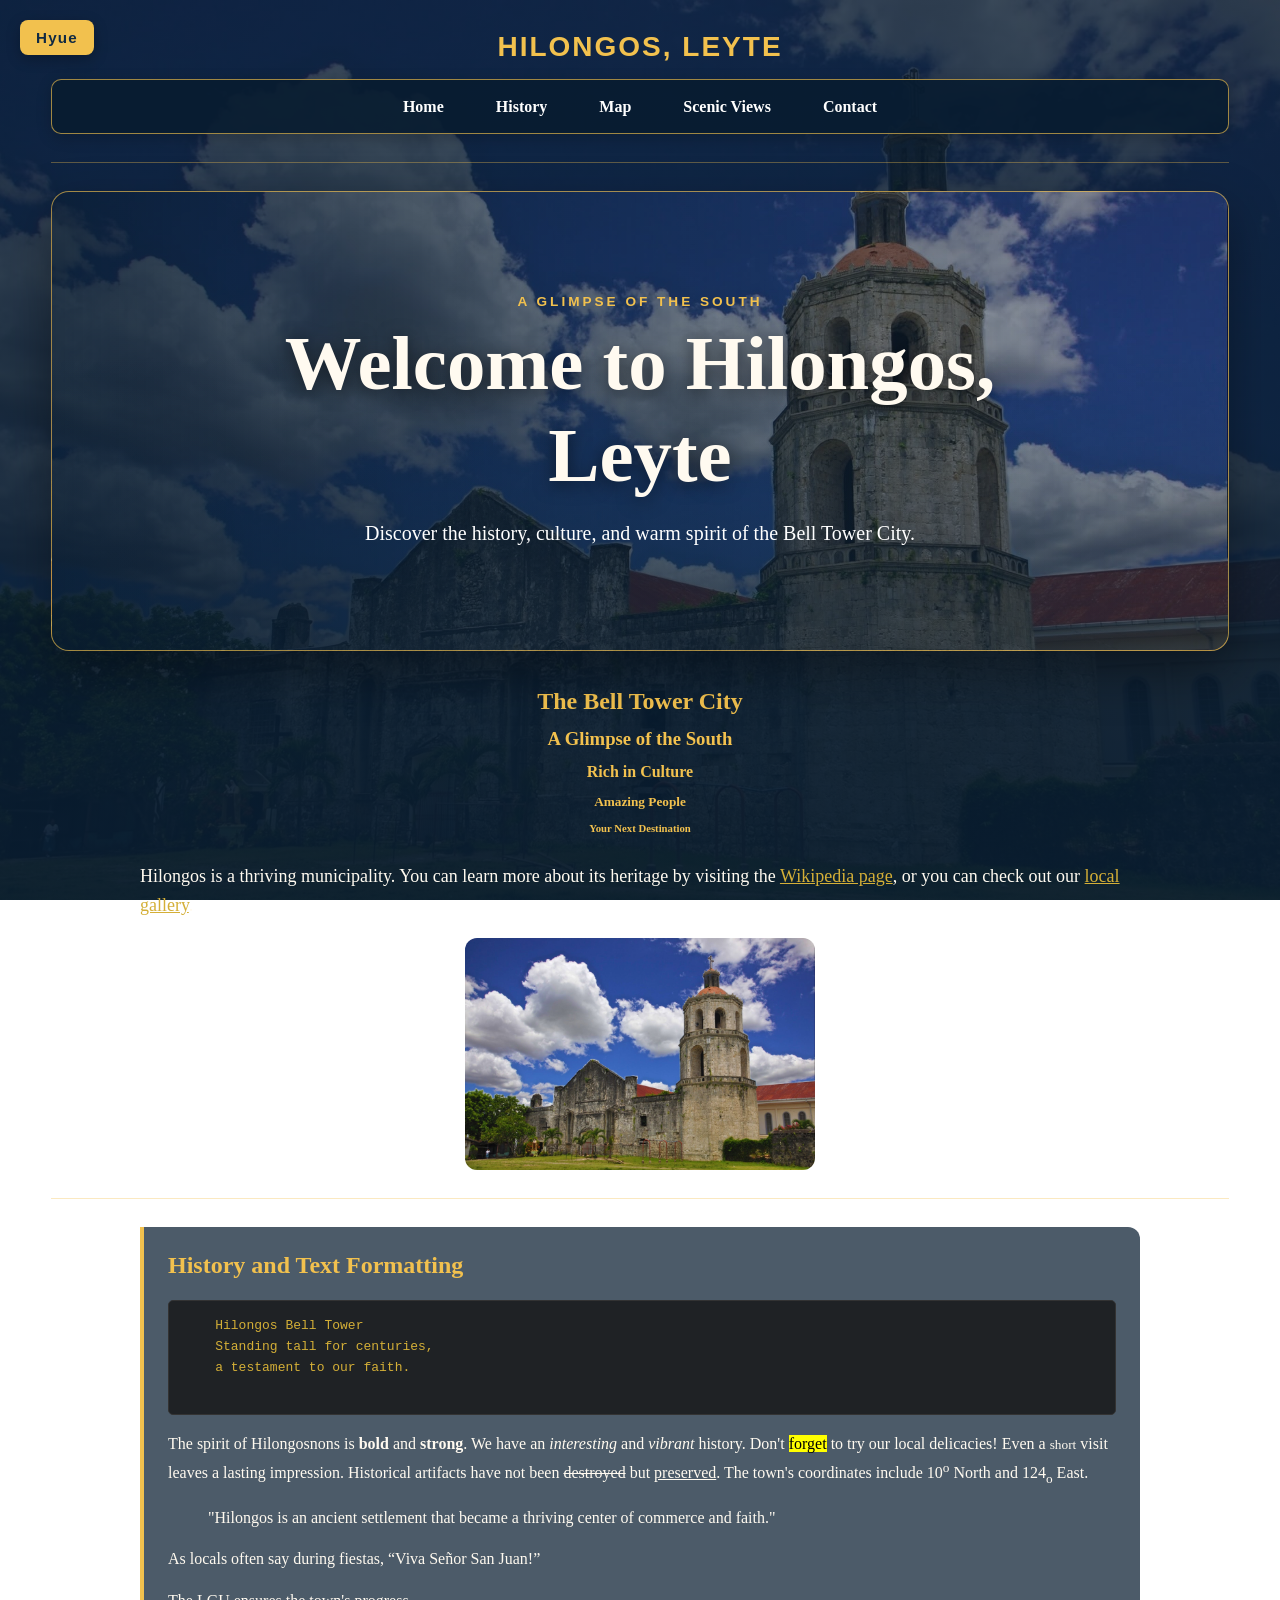
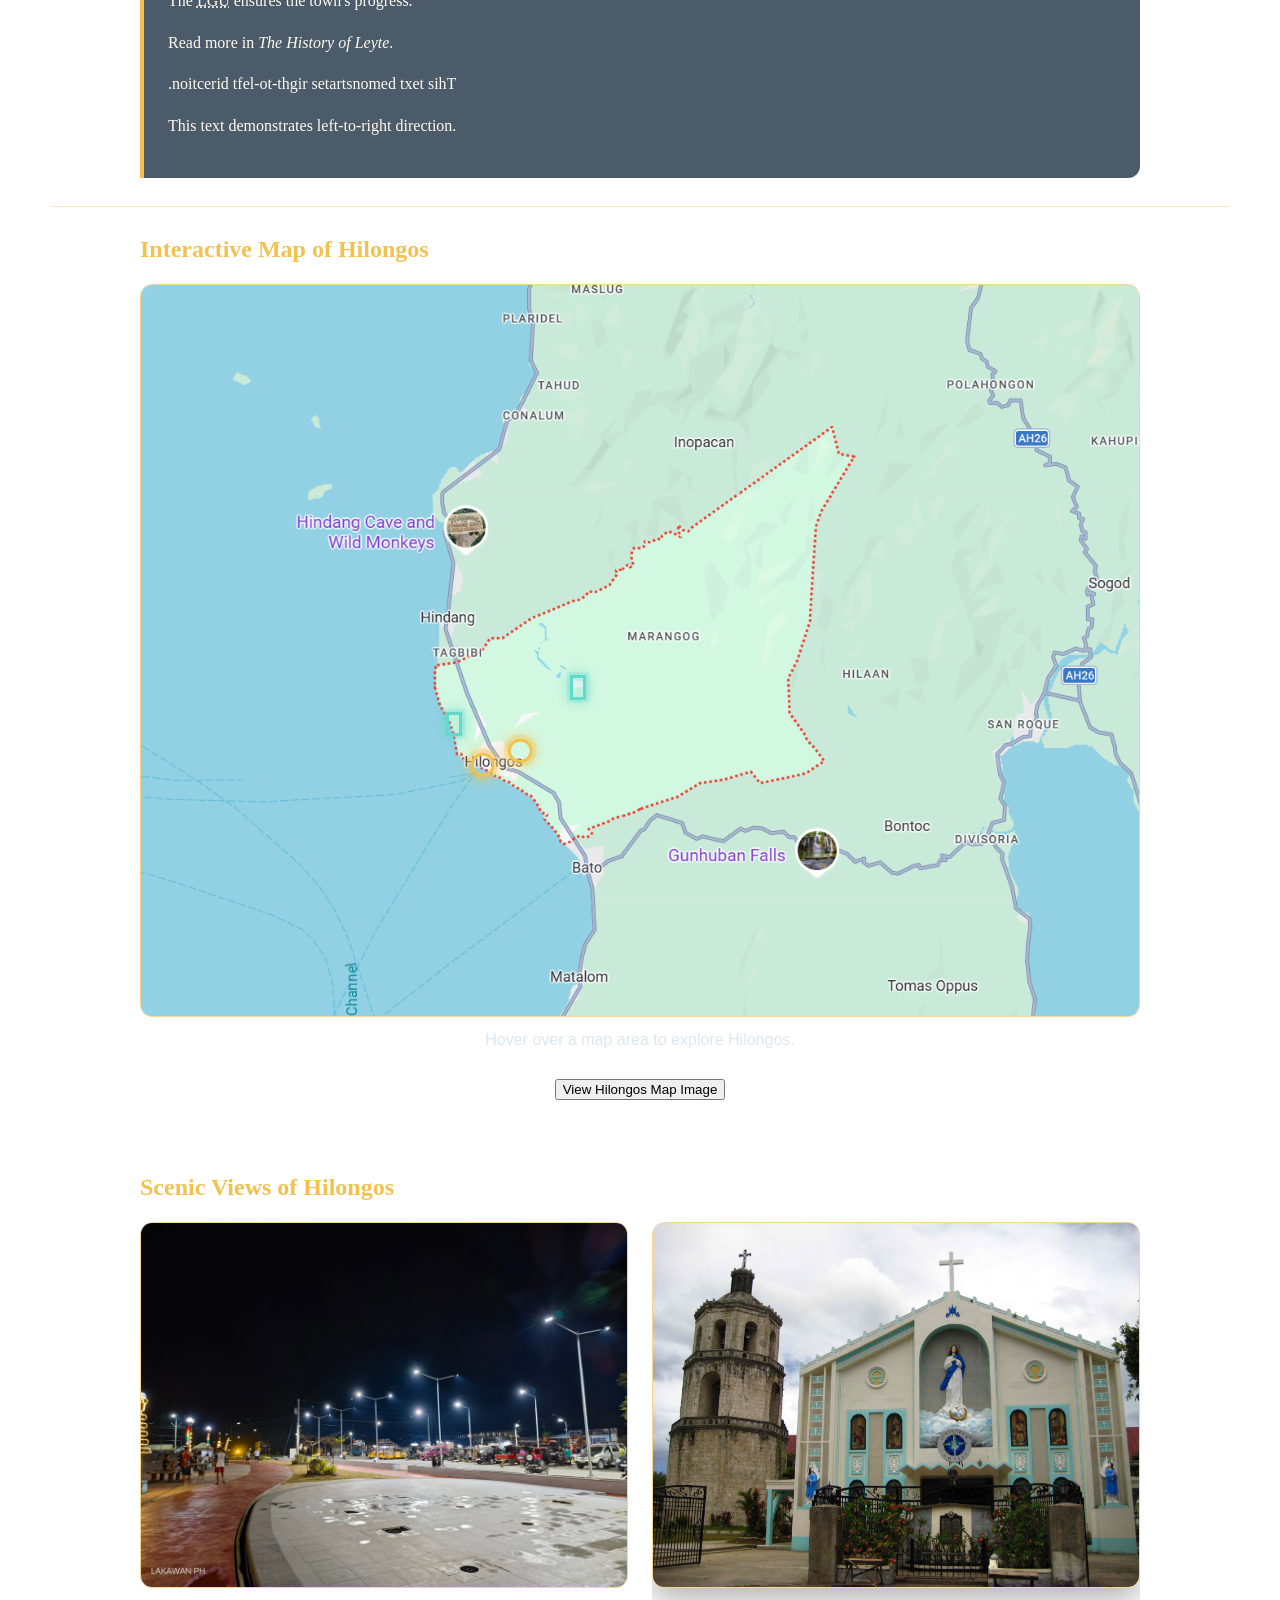
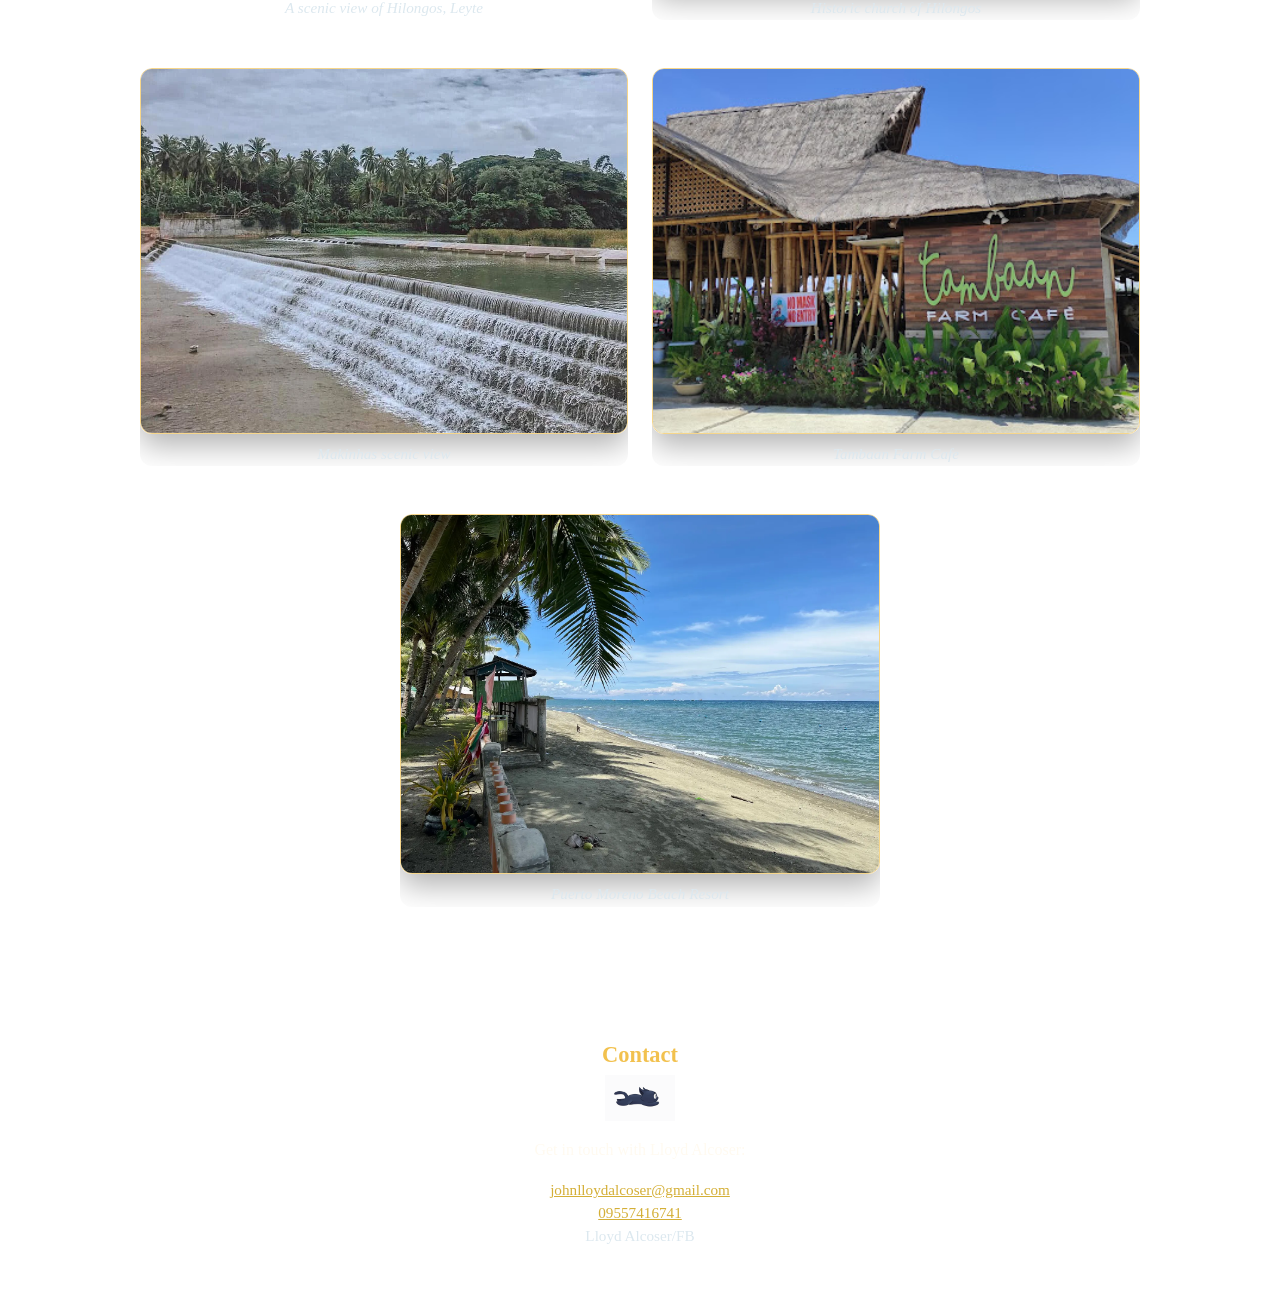
<file: index.html>
<!DOCTYPE html>
<html lang="en">
<head>
    <meta charset="UTF-8">
    <meta name="viewport" content="width=device-width, initial-scale=1.0">
    
    <!-- Requirement: <title> element -->
    <title>Hyuelongos</title>
    
    <!-- Requirement: favicon -->
    <link rel="icon" type="image/svg+xml" href="favicon.svg">
    <link rel="stylesheet" href="style.css">
</head>
<body>

    <!-- Site brand and primary navigation -->
    <a class="site-brand" href="index.html#home" aria-label="Hyue home">Hyue</a>

    <!-- Requirement: <h1> to <h6> elements -->
    <div class="logo">Hilongos, Leyte</div>
    <nav>
        <ul>
            <li><a href="#home">Home</a></li>
            <li><a href="#history">History</a></li>
            <li><a href="#map-section">Map</a></li>
            <li><a href="#scenic-views">Scenic Views</a></li>
            <li><a href="#contact">Contact</a></li>
        </ul>
    </nav>
    <hr>

    <!-- Homepage hero introduction -->
    <header class="hero" id="home">
        <p class="hero-kicker">A glimpse of the south</p>
        <h1>Welcome to Hilongos, Leyte</h1>
        <p class="hero-subtitle">Discover the history, culture, and warm spirit of the Bell Tower City.</p>
    </header>
    <!-- Short hometown highlights -->
    <div class="intro-headings">
        <h2>The Bell Tower City</h2>
        <h3>A Glimpse of the South</h3>
        <h4>Rich in Culture</h4>
        <h5>Amazing People</h5>
        <h6>Your Next Destination</h6>
    </div>

    <!-- Requirement: <p> element, inline style, title attribute, and embedded <a> elements -->
    <p style="font-size: 18px; line-height: 1.6;" title="Introduction to our beautiful hometown">
        Hilongos is a thriving municipality. You can learn more about its heritage by visiting the 
        <!-- Requirement: absolute URL and target="_blank" -->
        <a href="https://en.wikipedia.org/wiki/Hilongos" target="_blank" title="Read more on Wikipedia">Wikipedia page</a>, 
        or you can check out our 
        <!-- Requirement: relative URL and title attribute -->
        <a href="#scenic-views" title="Local Gallery">local gallery</a>.
    </p>

    <!-- Requirement: image link, relative src, width, height, and alt attributes -->
    <a href="https://www.philatlas.com/visayas/r08/leyte/hilongos.html" target="_blank" rel="noopener noreferrer" aria-label="Learn more about Hilongos on PhilAtlas" style="display: block; width: fit-content; margin: 0 auto;">
        <img class="feature-image zoom-image" src="background.jpg" alt="Hilongos Bell Tower and church" width="350" height="200">
    </a>

    <hr>

    <!-- Requirement: <hr>, <pre>, and text-formatting elements -->
    <section id="history" class="history-section">
        <h2>History and Text Formatting</h2>

    <!-- Requirement: <pre> element -->
    <pre>
    Hilongos Bell Tower
    Standing tall for centuries,
    a testament to our faith.
    </pre>

    <!-- Requirement: <b>, <strong>, <i>, <em>, <mark>, <small>, <del>, <ins>, <sup>, and <sub> -->
    <p>
        The spirit of Hilongosnons is <b>bold</b> and <strong>strong</strong>. 
        We have an <i>interesting</i> and <em>vibrant</em> history. 
        Don't <mark>forget</mark> to try our local delicacies! 
        Even a <small>short</small> visit leaves a lasting impression. 
        Historical artifacts have not been <del>destroyed</del> but <ins>preserved</ins>. 
        The town's coordinates include 10<sup>o</sup> North and 124<sub>o</sub> East.
    </p>

    <!-- Requirement: <blockquote> and <q> elements -->
    <blockquote>
        "Hilongos is an ancient settlement that became a thriving center of commerce and faith."
    </blockquote>
    
    <p>As locals often say during fiestas, <q>Viva Señor San Juan!</q></p>

    <!-- Requirement: <abbr> with title attribute -->
    <p>
        The <abbr title="Local Government Unit">LGU</abbr> ensures the town's progress.
    </p>

    <!-- Requirement: <cite> element -->
    <p>Read more in <cite>The History of Leyte</cite>.</p>

    <!-- Requirement: <bdo> with dir="rtl" and dir="ltr" -->
    <p><bdo dir="rtl">This text demonstrates right-to-left direction.</bdo></p>
        <p><bdo dir="ltr">This text demonstrates left-to-right direction.</bdo></p>
    </section>

    <hr>

    <!-- Requirement: image map with rect, circle, and poly areas -->
    <h2 id="map-section">Interactive Map of Hilongos</h2>

    <div class="map-container">
            <img id="responsive-map-img" class="feature-image map-image" src="hilongos.png" alt="Hilongos Map" usemap="#image-map" style="width: 100%; max-width: 1000px;">
            <a id="baywalk-highlight" class="map-circle-highlight" href="baywalk.html" aria-label="Open Baywalk information"></a>
            <a id="makinhas-highlight" class="map-rect-highlight" href="makinhas-dam.html" aria-label="Open Makinhas Dam information"></a>
            <a id="tambaan-highlight" class="map-circle-highlight" href="tambaan.html" aria-label="Open Tambaan Farm Cafe information"></a>
            <a id="puerto-moreno-highlight" class="map-rect-highlight" href="puerto-moreno.html" aria-label="Open Puerto Moreno Beach Resort information"></a>
            <span id="map-tooltip" class="map-tooltip" role="status"></span>
    </div>

    <map name="image-map">
        <area target="_self" alt="Hilongos" title="Hilongos" href="index2.html" coords="519,683,534,677,545,677,552,675,548,667,658,629,682,608,747,599,759,608,833,580,796,522,791,485,820,413,826,302,873,210,857,206,845,172,671,301,662,298,663,310,648,302,621,315,603,323,600,343,580,351,552,377,474,406,447,432,428,434,404,457,364,467,363,505,378,540,388,576,441,606,473,624,496,650" shape="poly">
        
        <area shape="rect" coords="32,20,150,100" href="#scenic-views" alt="Municipal Plaza" title="Municipal Plaza">
        <area shape="circle" coords="200,200,40" href="#history" alt="Hilongos Bell Tower" title="Hilongos Bell Tower">
        <!-- Requirement: target="_self" map link -->
        <area id="baywalk-area" target="_self" alt="Baywalk" title="Baywalk" href="baywalk.html" coords="420,589,15" shape="circle">
        <area target="_self" alt="Makinhas Dam" title="Makinhas Dam" href="makinhas-dam.html" coords="546,509,527,479" shape="rect">
        <area id="tambaan-area" target="_self" alt="Tambaan Farm Cafe" title="Tambaan Farm Cafe" href="tambaan.html" coords="466,572,15" shape="circle">
        <area id="puerto-moreno-area" target="_self" alt="Puerto Moreno Beach Resort" title="Puerto Moreno Beach Resort" href="puerto-moreno.html" coords="375,524,382,531" shape="rect">
    </map>
    <p id="map-hover-label" class="map-hover-label" aria-live="polite">Hover over a map area to explore Hilongos.</p>

    <!-- Requirement: bookmark link and button element used as a link -->
    <a class="map-view-button" href="map-view.html">
        <button type="button">View Hilongos Map Image</button>
    </a>

    <br><br>

    <!-- Requirement: <picture> element and scenic image gallery -->
    <h2 id="scenic-views">Scenic Views of Hilongos</h2>
    <div class="scenic-gallery">
        <figure class="scenic-view">
            <picture>
                <source media="(min-width: 800px)" srcset="scenic.jpg">
                <source media="(min-width: 400px)" srcset="scenic.jpg">
                <img src="scenic.jpg" alt="Scenic view of Hilongos" style="width:100%;">
            </picture>
            <figcaption>A scenic view of Hilongos, Leyte</figcaption>
        </figure>
        <figure class="scenic-view">
            <img src="church.jpg" alt="Church in Hilongos, Leyte" style="width:100%;">
            <figcaption>Historic church of Hilongos</figcaption>
        </figure>
        <figure class="scenic-view">
            <img src="makinhas.jpg" alt="Makinhas scenic view in Hilongos, Leyte" style="width:100%;">
            <figcaption>Makinhas scenic view</figcaption>
        </figure>
        <figure class="scenic-view">
            <img src="tambaan.jpg" alt="Tambaan Farm Cafe in Hilongos, Leyte" style="width:100%;">
            <figcaption>Tambaan Farm Cafe</figcaption>
        </figure>
        <figure class="scenic-view">
            <img src="beach.jpg" alt="Puerto Moreno Beach Resort in Hilongos, Leyte" style="width:100%;">
            <figcaption>Puerto Moreno Beach Resort</figcaption>
        </figure>
    </div>

    <br><br>

    <!-- Requirement: <address>, <br>, and animated GIF -->
    <section id="contact" class="contact-section">
        <h2>Contact</h2>
        <img src="chat-poteley-animation.gif" alt="Animated chat illustration" style="display: block; width: 70px; max-width: 100%; height: auto; margin: 0 auto;">
        <p>Get in touch with Lloyd Alcoser:</p>
        <address>
            <a href="https://gmail.com" target="_blank" rel="noopener noreferrer">johnlloydalcoser@gmail.com</a><br>
            <a href="tel:09557416741">09557416741</a><br>
            Lloyd Alcoser/FB
        </address>
    </section>

    <!-- Requirement: JavaScript supports the interactive image map -->
    <script>
        const mapImage = document.getElementById('responsive-map-img');
        const mapLabel = document.getElementById('map-hover-label');
        const mapTooltip = document.getElementById('map-tooltip');
        const defaultMapLabel = 'Hover over a map area to explore Hilongos.';
        const areas = document.querySelectorAll('map[name="image-map"] area');

        const highlights = [
            { id: 'baywalk-highlight', x: 420, y: 589, width: 30, height: 30, label: 'Baywalk' },
            { id: 'makinhas-highlight', x: 527, y: 479, width: 19, height: 30, label: 'Makinhas Dam' },
            { id: 'tambaan-highlight', x: 466, y: 572, width: 30, height: 30, label: 'Tambaan Farm Cafe' },
            { id: 'puerto-moreno-highlight', x: 375, y: 524, width: 19, height: 30, label: 'Puerto Moreno Beach Resort' }
        ];

        function scaleMapAreas() {
            if (!mapImage.naturalWidth) return;

            const scale = mapImage.getBoundingClientRect().width / mapImage.naturalWidth;
            areas.forEach(area => {
                if (!area.dataset.originalCoords) area.dataset.originalCoords = area.coords;
                area.coords = area.dataset.originalCoords
                    .split(',')
                    .map(value => Math.round(value * scale))
                    .join(',');
            });

            highlights.forEach(place => {
                const highlight = document.getElementById(place.id);
                Object.assign(highlight.style, {
                    left: `${place.x * scale}px`,
                    top: `${place.y * scale}px`,
                    width: `${place.width * scale}px`,
                    height: `${place.height * scale}px`
                });
            });
        }

        function moveTooltip(event) {
            const bounds = mapImage.parentElement.getBoundingClientRect();
            mapTooltip.style.left = `${event.clientX - bounds.left + 14}px`;
            mapTooltip.style.top = `${event.clientY - bounds.top + 14}px`;
        }

        function showMapLabel(label, event) {
            mapLabel.textContent = `${label} - click to open`;
            mapLabel.classList.add('is-active');
            mapTooltip.textContent = label;
            mapTooltip.classList.add('is-visible');
            if (event) moveTooltip(event);
        }

        function hideMapLabel() {
            mapLabel.textContent = defaultMapLabel;
            mapLabel.classList.remove('is-active');
            mapTooltip.classList.remove('is-visible');
        }

        function addHoverEvents(element, label) {
            element.addEventListener('mouseenter', event => showMapLabel(label, event));
            element.addEventListener('focus', event => showMapLabel(label, event));
            element.addEventListener('mousemove', moveTooltip);
            element.addEventListener('mouseleave', hideMapLabel);
            element.addEventListener('blur', hideMapLabel);
        }

        highlights.forEach(place => addHoverEvents(
            document.getElementById(place.id),
            place.label
        ));
        areas.forEach(area => addHoverEvents(area, area.title));

        const mapObserver = new ResizeObserver(scaleMapAreas);
        mapObserver.observe(mapImage);
        mapImage.addEventListener('load', scaleMapAreas);
        scaleMapAreas();
    </script>
</body>
</html>
</file>
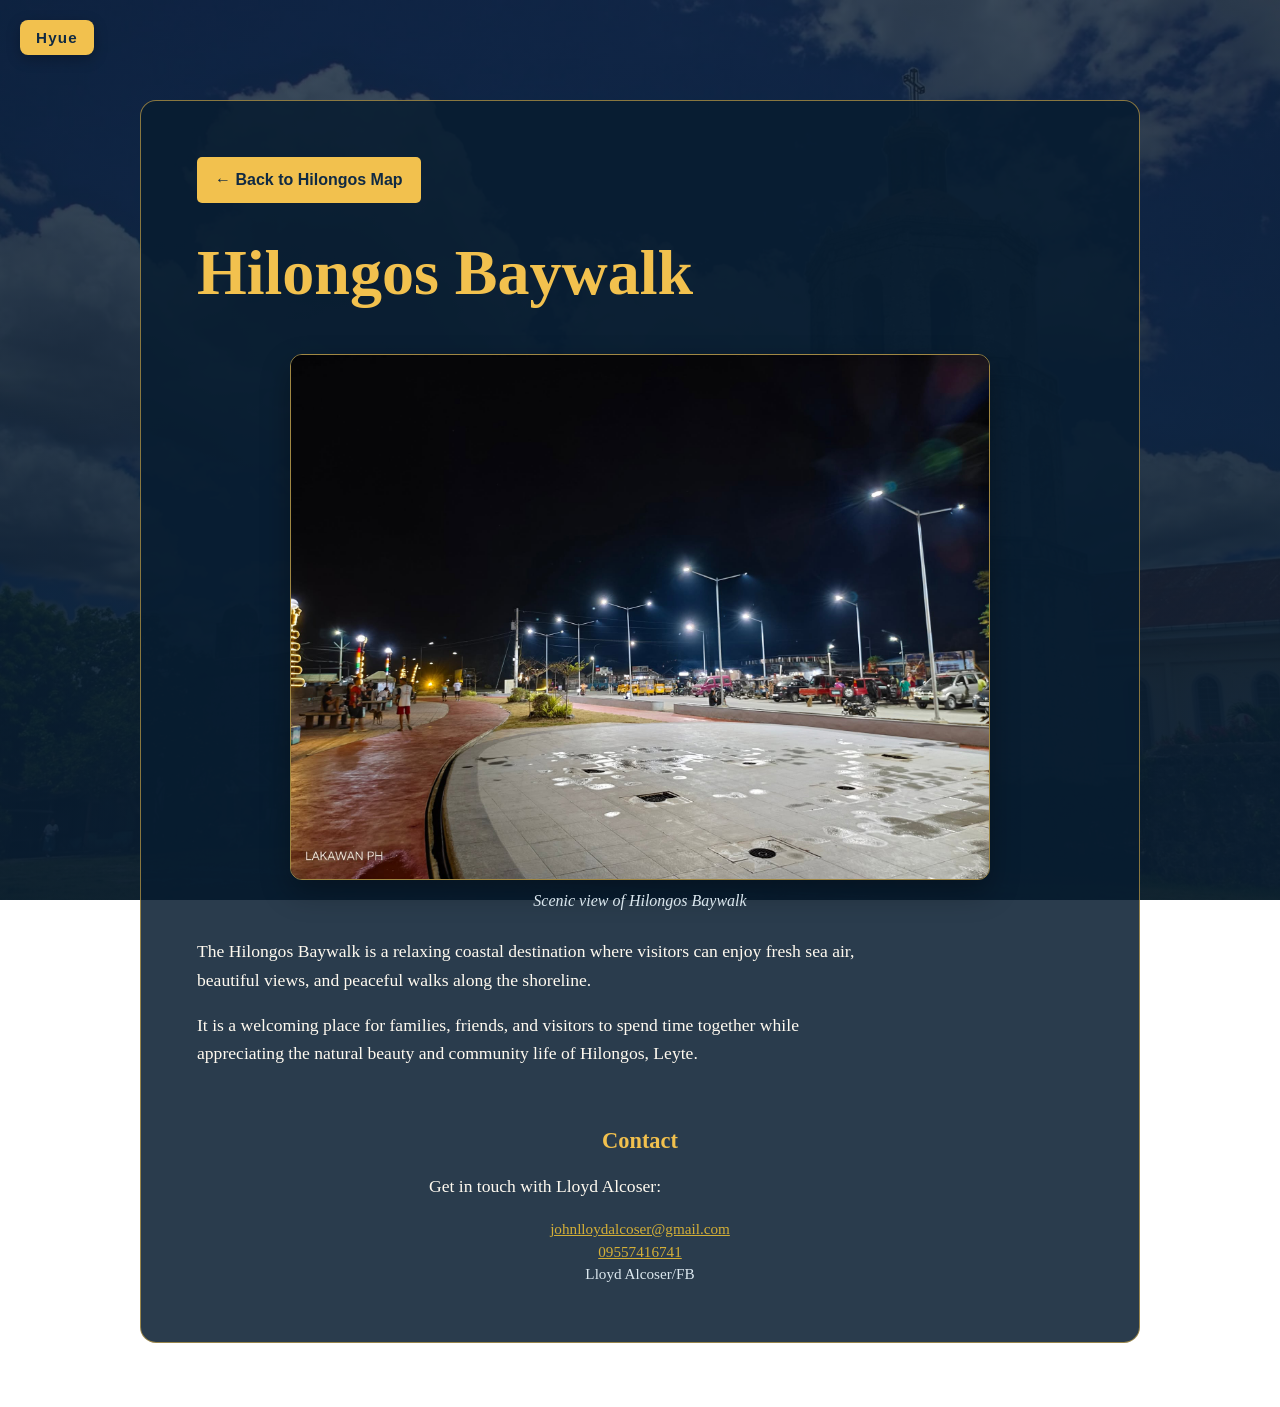
<file: baywalk.html>
<!DOCTYPE html>
<html lang="en">
<head>
    <meta charset="UTF-8">
    <meta name="viewport" content="width=device-width, initial-scale=1.0">
    <title>Hilongos Baywalk</title>
    <link rel="icon" type="image/svg+xml" href="favicon.svg">
    <link rel="stylesheet" href="style.css">
</head>
<body>
    <!-- Shared site brand -->
    <a class="site-brand" href="index.html#home" aria-label="Hyue home">Hyue</a>

    <!-- Baywalk information and image -->
    <main class="info-page">
        <a class="back-button" href="index.html#map-section">&larr; Back to Hilongos Map</a>
        <h1>Hilongos Baywalk</h1>
        <figure class="baywalk-photo">
            <img src="scenic.jpg" alt="Scenic view of Hilongos Baywalk">
            <figcaption>Scenic view of Hilongos Baywalk</figcaption>
        </figure>
        <p>
            The Hilongos Baywalk is a relaxing coastal destination where visitors can enjoy
            fresh sea air, beautiful views, and peaceful walks along the shoreline.
        </p>
        <p>
            It is a welcoming place for families, friends, and visitors to spend time together
            while appreciating the natural beauty and community life of Hilongos, Leyte.
        </p>
        <!-- Contact details available on destination pages -->
        <section class="contact-section">
            <h2>Contact</h2>
            <p>Get in touch with Lloyd Alcoser:</p>
            <address>
                <a href="https://gmail.com" target="_blank" rel="noopener noreferrer">johnlloydalcoser@gmail.com</a><br>
                <a href="tel:09557416741">09557416741</a><br>
                Lloyd Alcoser/FB
            </address>
        </section>
    </main>
</body>
</html>
</file>
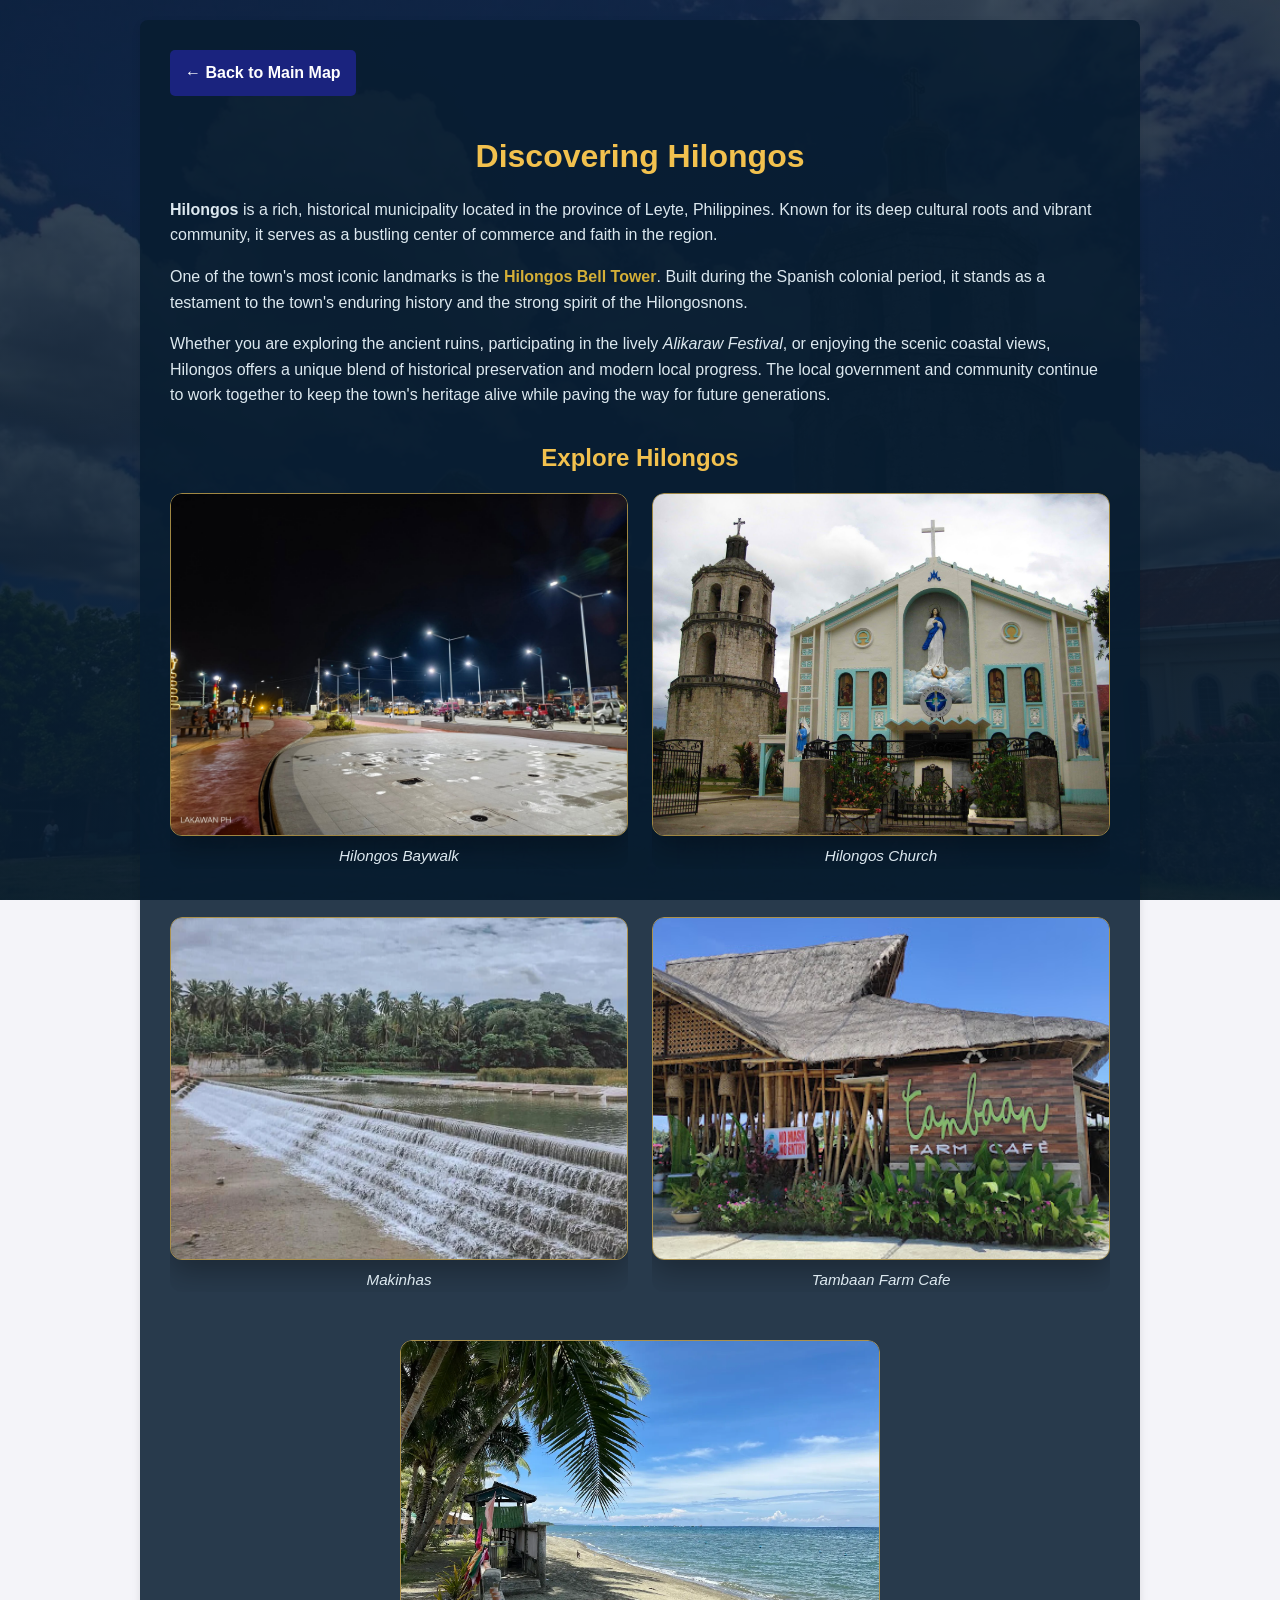
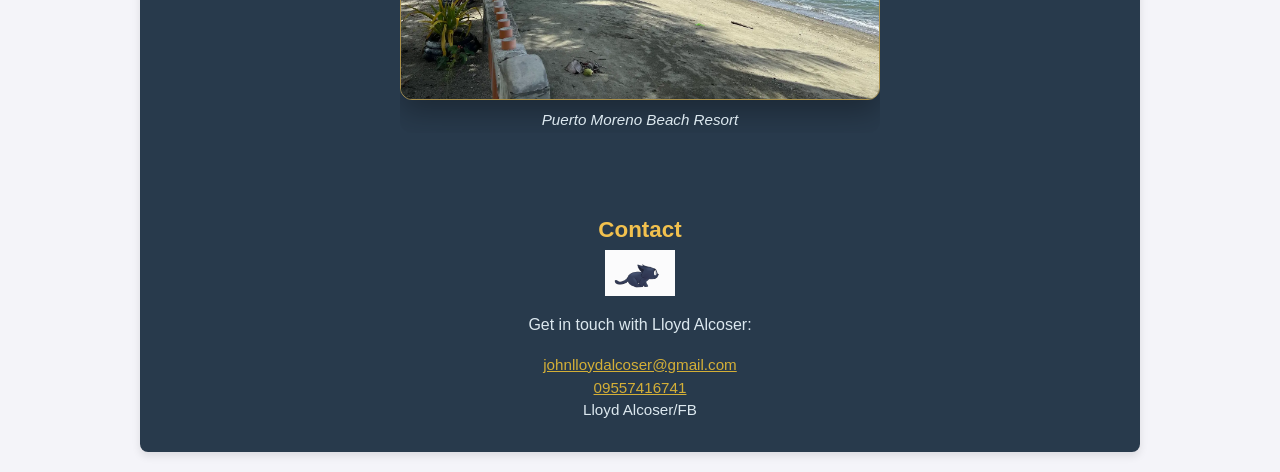
<file: index2.html>
<!DOCTYPE html>
<html lang="en">
<head>
    <meta charset="UTF-8">
    <meta name="viewport" content="width=device-width, initial-scale=1.0">
    <title>About Hilongos - Custom Description</title>
    <link rel="icon" type="image/svg+xml" href="favicon.svg">
    
    <link rel="stylesheet" href="style.css">

    <style>
        /* Specific styling for the description page */
        body {
            font-family: Arial, sans-serif;
            padding: 20px;
            background-color: #f4f4f9;
            color: #fffaf0;
            line-height: 1.6;
        }
        .description-container {
            max-width: 800px;
            margin: 0 auto;
            background: rgba(8, 28, 48, 0.86);
            padding: 30px;
            border-radius: 8px;
            box-shadow: 0 4px 8px rgba(0,0,0,0.1);
        }
        .description-container p {
            color: #dce8ef;
        }
        h1 {
            color: #f2c14e;
            text-align: center;
        }
        .back-button {
            display: inline-block;
            margin-bottom: 20px;
            padding: 10px 15px;
            background-color: #1a237e;
            color: white;
            text-decoration: none;
            border-radius: 5px;
            font-weight: bold;
        }
        .back-button:hover {
            background-color: #3949ab;
        }
        .highlight {
            color: #d4af37; /* A subtle gold tone for emphasis */
            font-weight: bold;
        }
    </style>
</head>
<body>
    <!-- Shared site brand -->

    <!-- Hilongos information, gallery, and contact details -->
    <div class="description-container">
        <!-- Button to go back to your main page -->
        <a href="index.html" class="back-button">← Back to Main Map</a>
        
        <h1>Discovering Hilongos</h1>
        
        <p><strong>Hilongos</strong> is a rich, historical municipality located in the province of Leyte, Philippines. Known for its deep cultural roots and vibrant community, it serves as a bustling center of commerce and faith in the region.</p>
        
        <p>One of the town's most iconic landmarks is the <span class="highlight">Hilongos Bell Tower</span>. Built during the Spanish colonial period, it stands as a testament to the town's enduring history and the strong spirit of the Hilongosnons.</p>
        
        <p>Whether you are exploring the ancient ruins, participating in the lively <em>Alikaraw Festival</em>, or enjoying the scenic coastal views, Hilongos offers a unique blend of historical preservation and modern local progress. The local government and community continue to work together to keep the town's heritage alive while paving the way for future generations.</p>

        <h2 class="gallery-title">Explore Hilongos</h2>
        <div class="scenic-gallery">
            <figure class="scenic-view">
                <img src="scenic.jpg" alt="Baywalk view of Hilongos" style="width:100%;">
                <figcaption>Hilongos Baywalk</figcaption>
            </figure>
            <figure class="scenic-view">
                <img src="church.jpg" alt="Historic church in Hilongos" style="width:100%;">
                <figcaption>Hilongos Church</figcaption>
            </figure>
            <figure class="scenic-view">
                <img src="makinhas.jpg" alt="Makinhas scenic view in Hilongos" style="width:100%;">
                <figcaption>Makinhas</figcaption>
            </figure>
            <figure class="scenic-view">
                <img src="tambaan.jpg" alt="Tambaan Farm Cafe in Hilongos" style="width:100%;">
                <figcaption>Tambaan Farm Cafe</figcaption>
            </figure>
            <figure class="scenic-view">
                <img src="beach.jpg" alt="Puerto Moreno Beach Resort in Hilongos" style="width:100%;">
                <figcaption>Puerto Moreno Beach Resort</figcaption>
            </figure>
        </div>
        <!-- Contact details available on destination pages -->
        <section class="contact-section">
            <h2>Contact</h2>
            <img src="chat-poteley-animation.gif" alt="Animated chat illustration" style="display: block; width: 70px; max-width: 100%; height: auto; margin: 0 auto;">
            <p>Get in touch with Lloyd Alcoser:</p>
            <address>
                <a href="https://gmail.com" target="_blank" rel="noopener noreferrer">johnlloydalcoser@gmail.com</a><br>
                <a href="tel:09557416741">09557416741</a><br>
                Lloyd Alcoser/FB
            </address>
        </section>
    </div>

</body>
</html>
</file>
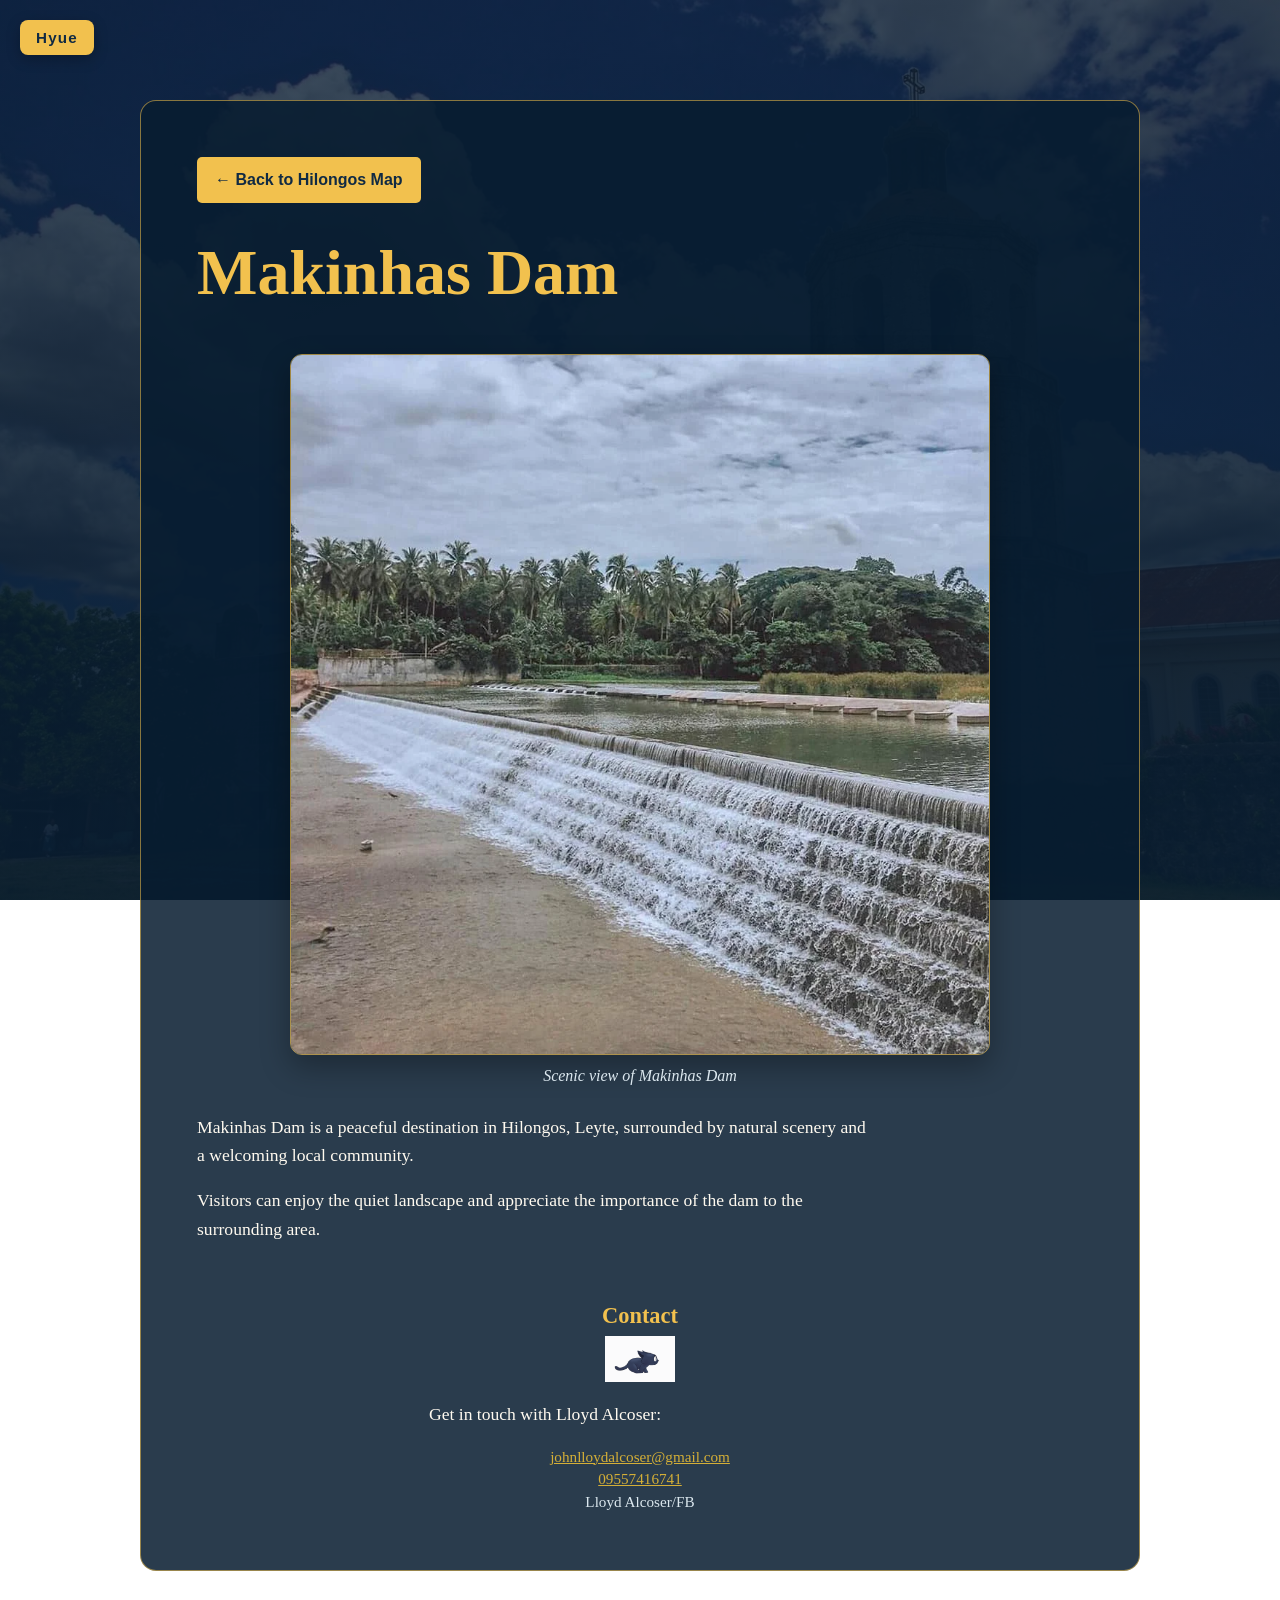
<file: makinhas-dam.html>
<!DOCTYPE html>
<html lang="en">
<head>
    <meta charset="UTF-8">
    <meta name="viewport" content="width=device-width, initial-scale=1.0">
    <title>Makinhas Dam</title>
    <link rel="icon" type="image/svg+xml" href="favicon.svg">
    <link rel="stylesheet" href="style.css">
</head>
<body>
    <!-- Shared site brand -->
    <a class="site-brand" href="index.html#home" aria-label="Hyue home">Hyue</a>

    <!-- Makinhas Dam information and image -->
    <main class="info-page">
        <a class="back-button" href="index.html#map-section">&larr; Back to Hilongos Map</a>
        <h1>Makinhas Dam</h1>
        <figure class="info-photo">
            <a href="https://homes.ph/news/makinhas-dam-discovering-one-of-leytes-peaceful-hidden-nature-escapes" target="_blank" rel="noopener noreferrer" aria-label="Read more about Makinhas Dam">
                <img src="makinhas.jpg" alt="Scenic view of Makinhas Dam">
            </a>
            <figcaption>Scenic view of Makinhas Dam</figcaption>
        </figure>
        <p>
            Makinhas Dam is a peaceful destination in Hilongos, Leyte, surrounded by natural
            scenery and a welcoming local community.
        </p>
        <p>
            Visitors can enjoy the quiet landscape and appreciate the importance of the dam
            to the surrounding area.
        </p>
        <!-- Contact details available on destination pages -->
        <section class="contact-section">
            <h2>Contact</h2>
            <img src="chat-poteley-animation.gif" alt="Animated chat illustration" style="display: block; width: 70px; max-width: 100%; height: auto; margin: 0 auto;">
            <p>Get in touch with Lloyd Alcoser:</p>
            <address>
                <a href="https://gmail.com" target="_blank" rel="noopener noreferrer">johnlloydalcoser@gmail.com</a><br>
                <a href="tel:09557416741">09557416741</a><br>
                Lloyd Alcoser/FB
            </address>
        </section>
    </main>
</body>
</html>
</file>
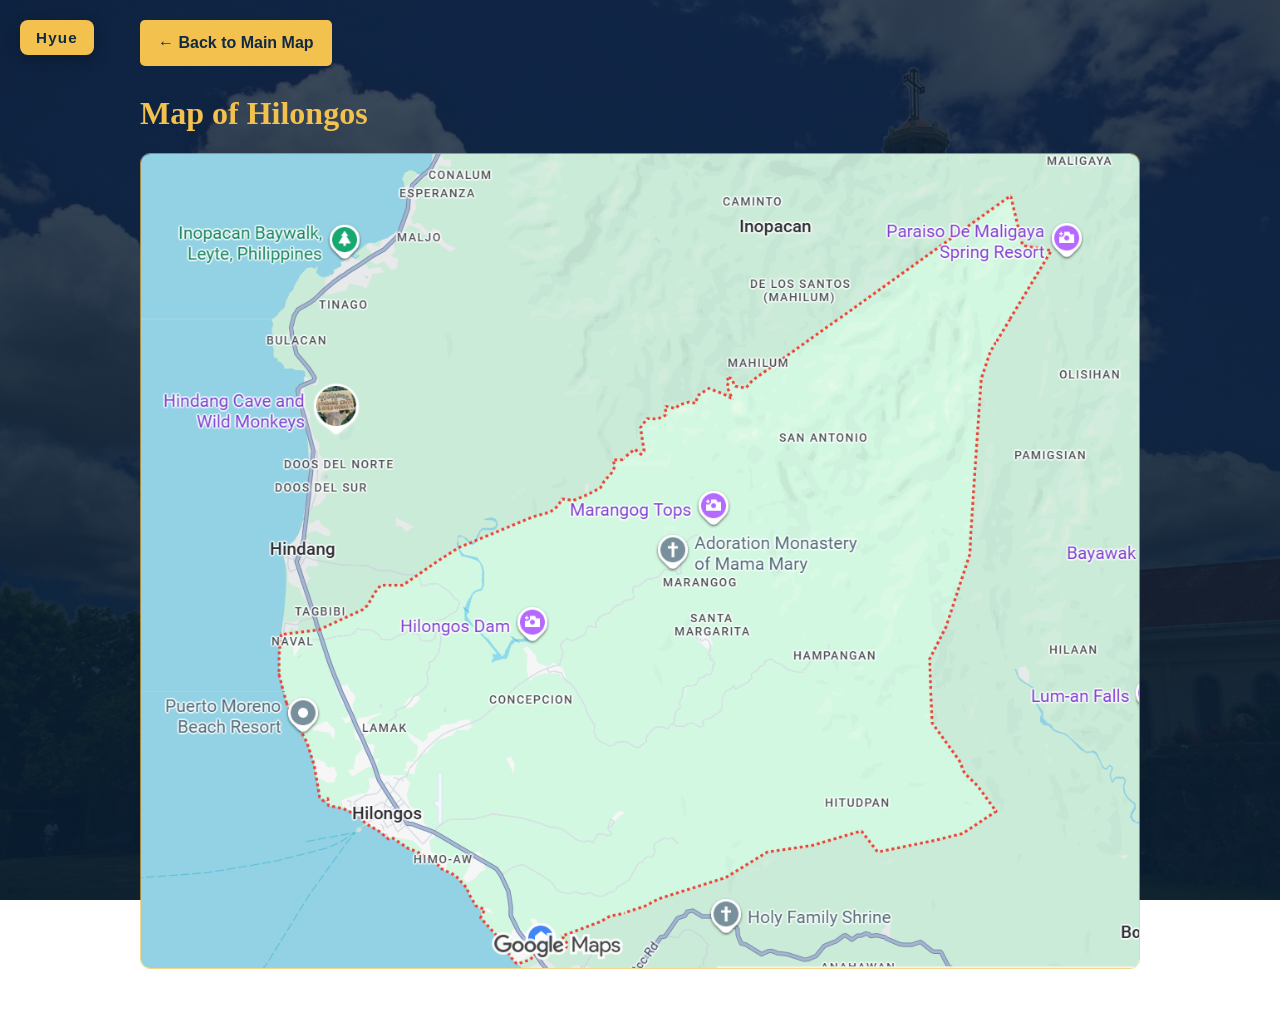
<file: map-view.html>
<!DOCTYPE html>
<html lang="en">
<head>
    <meta charset="UTF-8">
    <meta name="viewport" content="width=device-width, initial-scale=1.0">
    <title>Hilongos Map</title>
    <link rel="icon" type="image/svg+xml" href="favicon.svg">
    <link rel="stylesheet" href="style.css">
</head>
<body class="map-page">
    <!-- Shared site brand and full map image viewer -->
    <a class="site-brand" href="index.html#home" aria-label="Hyue home">Hyue</a>
    <main class="map-viewer">
        <a class="back-button" href="index.html#map-section">&larr; Back to Main Map</a>
        <h1>Map of Hilongos</h1>
        <img src="view.png" alt="View of Hilongos, Leyte">
    </main>
</body>
</html>
</file>
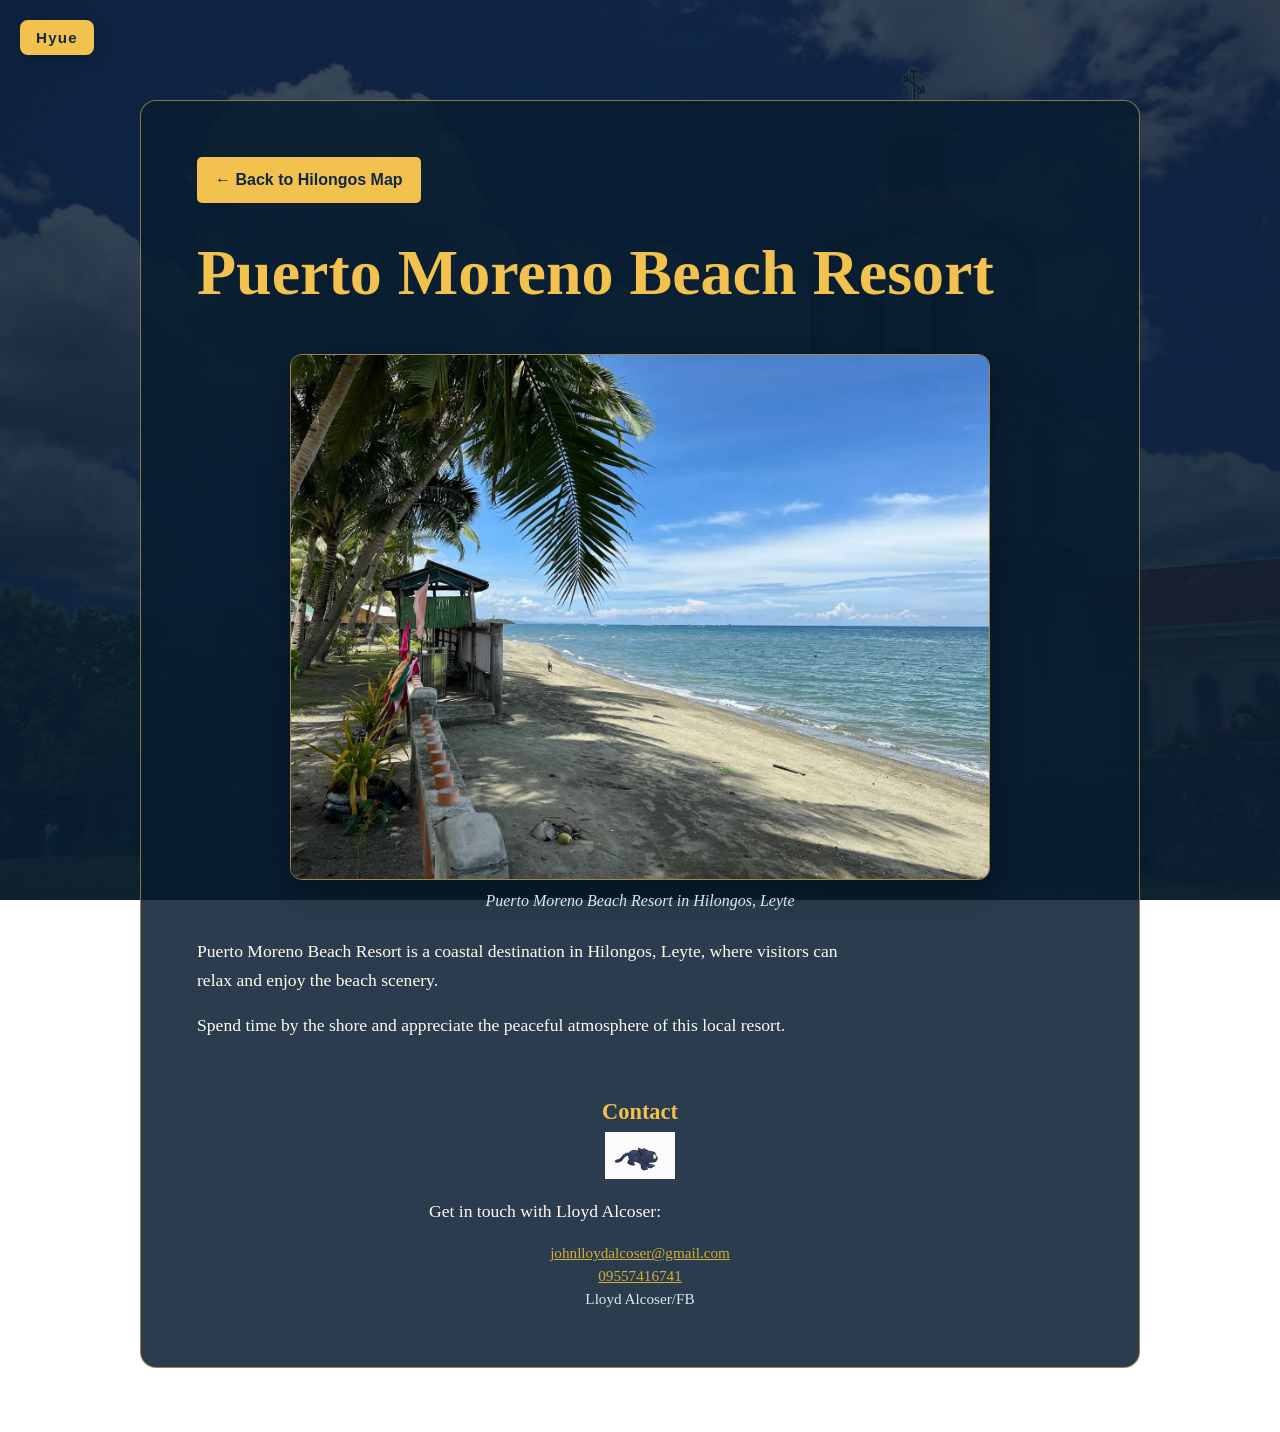
<file: puerto-moreno.html>
<!DOCTYPE html>
<html lang="en">
<head>
    <meta charset="UTF-8">
    <meta name="viewport" content="width=device-width, initial-scale=1.0">
    <title>Puerto Moreno Beach Resort</title>
    <link rel="icon" type="image/svg+xml" href="favicon.svg">
    <link rel="stylesheet" href="style.css">
</head>
<body>
    <a class="site-brand" href="index.html#home" aria-label="Hyue home">Hyue</a>

    <main class="info-page">
        <a class="back-button" href="index.html#map-section">&larr; Back to Hilongos Map</a>
        <h1>Puerto Moreno Beach Resort</h1>
        <figure class="info-photo">
            <a href="https://www.trip.com/travel-guide/attraction/hilongos/puerto-moreno-beach-resort-136745207" target="_blank" rel="noopener noreferrer" aria-label="View Puerto Moreno Beach Resort on Trip.com">
                <img src="beach.jpg" alt="Puerto Moreno Beach Resort in Hilongos, Leyte">
            </a>
            <figcaption>Puerto Moreno Beach Resort in Hilongos, Leyte</figcaption>
        </figure>
        <p>
            Puerto Moreno Beach Resort is a coastal destination in Hilongos, Leyte, where visitors
            can relax and enjoy the beach scenery.
        </p>
        <p>
            Spend time by the shore and appreciate the peaceful atmosphere of this local resort.
        </p>

        <section class="contact-section">
            <h2>Contact</h2>
            <img src="chat-poteley-animation.gif" alt="Animated chat illustration" style="display: block; width: 70px; max-width: 100%; height: auto; margin: 0 auto;">
            <p>Get in touch with Lloyd Alcoser:</p>
            <address>
                <a href="https://gmail.com" target="_blank" rel="noopener noreferrer">johnlloydalcoser@gmail.com</a><br>
                <a href="tel:09557416741">09557416741</a><br>
                Lloyd Alcoser/FB
            </address>
        </section>
    </main>
</body>
</html>
</file>
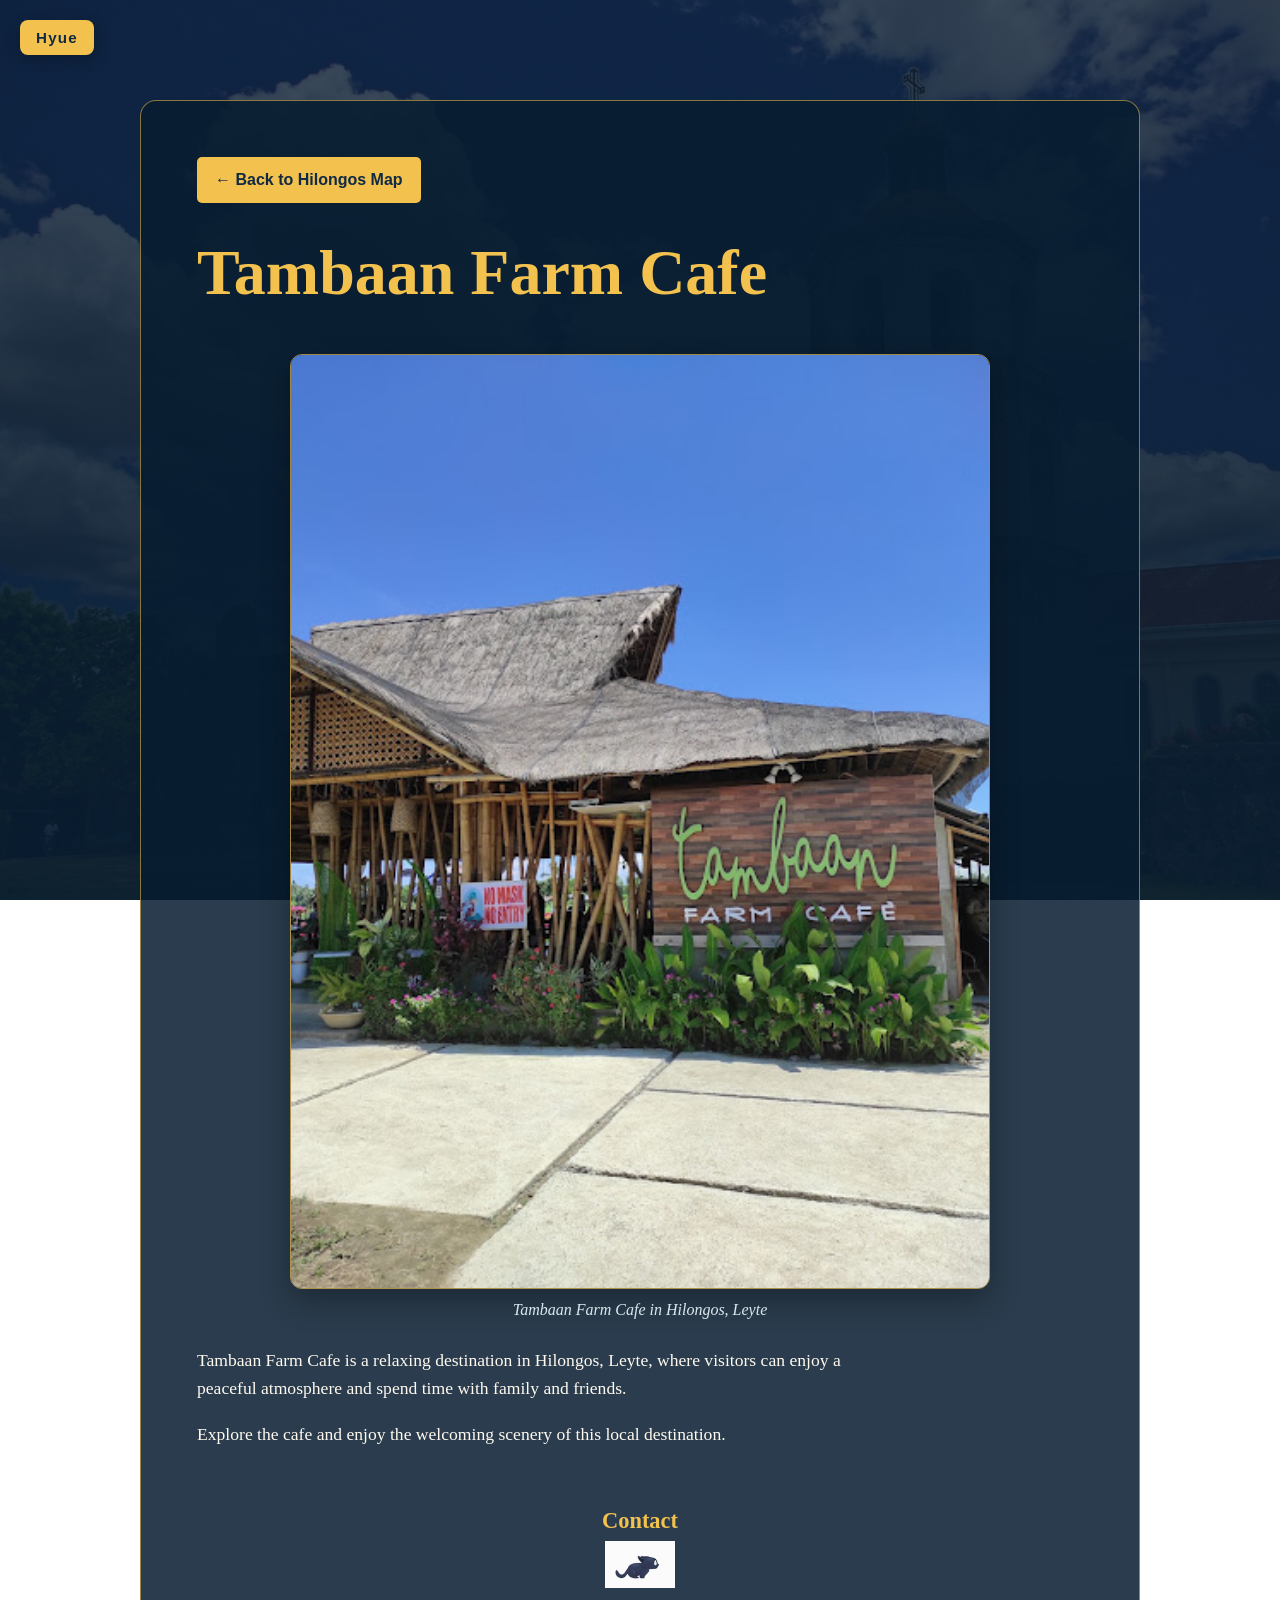
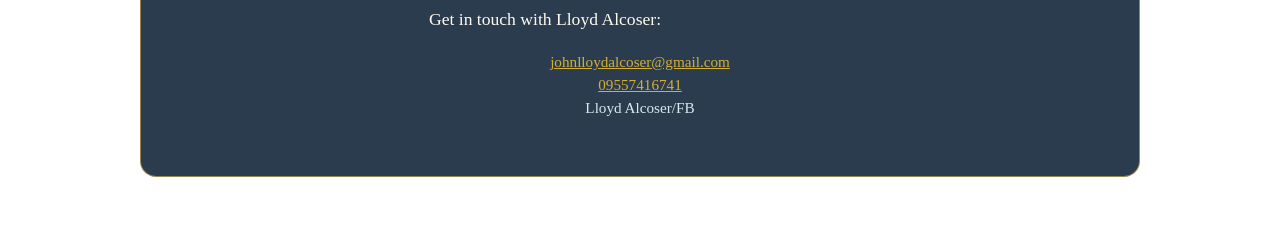
<file: tambaan.html>
<!DOCTYPE html>
<html lang="en">
<head>
    <meta charset="UTF-8">
    <meta name="viewport" content="width=device-width, initial-scale=1.0">
    <title>Tambaan Farm Cafe</title>
    <link rel="icon" type="image/svg+xml" href="favicon.svg">
    <link rel="stylesheet" href="style.css">
</head>
<body>
    <a class="site-brand" href="index.html#home" aria-label="Hyue home">Hyue</a>

    <main class="info-page">
        <a class="back-button" href="index.html#map-section">&larr; Back to Hilongos Map</a>
        <h1>Tambaan Farm Cafe</h1>
        <figure class="info-photo">
            <a href="https://shellwanders.com/how-to-get-to-tambaan-farm-cafe/" target="_blank" rel="noopener noreferrer" aria-label="Read how to get to Tambaan Farm Cafe">
                <img src="tambaan.jpg" alt="Tambaan Farm Cafe in Hilongos, Leyte">
            </a>
            <figcaption>Tambaan Farm Cafe in Hilongos, Leyte</figcaption>
        </figure>
        <p>
            Tambaan Farm Cafe is a relaxing destination in Hilongos, Leyte, where visitors can
            enjoy a peaceful atmosphere and spend time with family and friends.
        </p>
        <p>
            Explore the cafe and enjoy the welcoming scenery of this local destination.
        </p>

        <section class="contact-section">
            <h2>Contact</h2>
            <img src="chat-poteley-animation.gif" alt="Animated chat illustration" style="display: block; width: 70px; max-width: 100%; height: auto; margin: 0 auto;">
            <p>Get in touch with Lloyd Alcoser:</p>
            <address>
                <a href="https://gmail.com" target="_blank" rel="noopener noreferrer">johnlloydalcoser@gmail.com</a><br>
                <a href="tel:09557416741">09557416741</a><br>
                Lloyd Alcoser/FB
            </address>
        </section>
    </main>
</body>
</html>
</file>
<file: style.css>
/* Theme colors and shared sizing */
:root {
    --navy: #102a43;
    --blue: #1f5f8b;
    --gold: #f2c14e;
    --cream: #fffaf0;
    --ink: #17324d;
}

* {
    box-sizing: border-box;
}

/* Shared page background and typography */
body {
    font-family: Georgia, 'Times New Roman', serif;
    margin: 0; 
    padding: 20px clamp(16px, 4vw, 64px) 64px;
    color: var(--cream);
    overflow-x: hidden;
    background: linear-gradient(rgba(8, 28, 48, 0.78), rgba(8, 28, 48, 0.94)), url('background.jpg');
    background-size: cover;
    background-position: center;
    background-attachment: fixed;
    background-repeat: no-repeat;
    line-height: 1.6;
}

.site-brand {
    position: fixed;
    top: 20px;
    left: 20px;
    z-index: 10;
    padding: 10px 16px;
    color: var(--navy);
    background: var(--gold);
    border-radius: 8px;
    font: 700 0.95rem/1 Arial, sans-serif;
    letter-spacing: 0.08em;
    text-decoration: none;
    box-shadow: 0 4px 14px rgba(0, 0, 0, 0.25);
}

.site-brand:hover {
    color: var(--navy);
    background: #d7a82d;
}

/* Shared heading treatment */
h1, h2, h3, h4, h5, h6 {
    color: var(--gold);
    line-height: 1.2;
}

hr {
    border: 0;
    border-top: 1px solid rgba(242, 193, 78, 0.35);
    margin: 28px 0;
}

/* Homepage hero */
.hero {
    position: relative;
    isolation: isolate;
    min-height: min(52vw, 460px);
    display: grid;
    place-content: center;
    margin: 28px 0 36px;
    padding: clamp(48px, 8vw, 100px) 24px;
    overflow: hidden;
    text-align: center;
    border: 1px solid rgba(242, 193, 78, 0.65);
    border-radius: 18px;
    box-shadow: 0 20px 50px rgba(0, 0, 0, 0.35);
    background: linear-gradient(90deg, rgba(8, 28, 48, 0.88), rgba(8, 28, 48, 0.36)), url('background.jpg') center 35% / cover;
}

.hero::after {
    content: '';
    position: absolute;
    inset: 0;
    z-index: -1;
    background: linear-gradient(180deg, transparent 35%, rgba(8, 28, 48, 0.5));
}

.hero h1 {
    max-width: 850px;
    margin: 8px auto 14px;
    color: #fffaf0;
    font-size: clamp(2.2rem, 6vw, 5.5rem);
    text-shadow: 0 3px 18px rgba(0, 0, 0, 0.55);
}

.hero-kicker {
    margin: 0;
    color: var(--gold);
    font: 700 0.85rem/1.2 Arial, sans-serif;
    letter-spacing: 0.22em;
    text-transform: uppercase;
}

.hero-subtitle {
    max-width: 560px;
    margin: 0 auto;
    color: #fff;
    font-size: clamp(1rem, 2vw, 1.25rem);
}

.intro-headings {
    margin: 28px auto;
    text-align: center;
}

.intro-headings h2,
.intro-headings h3,
.intro-headings h4,
.intro-headings h5,
.intro-headings h6 {
    margin: 12px 0;
}

/* Links and responsive media */
a {
    color: #d4af37;
    transition: color 0.3s ease;
}

a:hover {
    color: #fff;
}

/* Responsive Images */
img, picture, video {
    max-width: 100%;
    height: auto;
    display: block;
}

.feature-image {
    border-radius: 12px;
    transition: filter 0.4s ease, box-shadow 0.4s ease;
}

.feature-image:hover,
.feature-image:focus-visible {
    filter: brightness(1.12) saturate(1.08);
    box-shadow: 0 12px 30px rgba(242, 193, 78, 0.3);
}

.zoom-image:hover,
.zoom-image:focus-visible {
    transform: scale(1.06);
}

.zoom-image {
    transform-origin: center;
    will-change: transform;
}

.map-image {
    border: 1px solid rgba(242, 193, 78, 0.65);
}

/* Navigation and site branding */
.logo {
    font: 700 28px/1.2 Arial, sans-serif;
    color: var(--gold);
    text-align: center;
    margin-bottom: 15px;
    margin-top: 10px;
    text-transform: uppercase;
    letter-spacing: 2px;
}

nav {
    background-color: rgba(8, 28, 48, 0.9);
    border: 1px solid rgba(242, 193, 78, 0.65);
    border-radius: 10px;
    box-shadow: 0 4px 15px rgba(0, 0, 0, 0.2);
    margin-bottom: 20px;
}

nav ul {
    list-style-type: none;
    margin: 0;
    padding: 0;
    text-align: center;
}

nav ul li {
    display: inline-block;
}

nav ul li a {
    display: block;
    color: #ffffff;
    text-align: center;
    padding: 14px 24px;
    text-decoration: none;
    font-weight: bold;
    border-radius: 10px;
    transition: background-color 0.3s ease, color 0.3s ease, transform 0.3s ease, box-shadow 0.3s ease;
}

nav ul li a:hover {
    background-color: var(--blue);
    color: var(--gold);
    transform: translateY(-2px);
    box-shadow: 0 5px 14px rgba(0, 0, 0, 0.25);
}

body > *:not(.hero):not(.logo):not(nav):not(hr) {
    max-width: 1000px;
    margin-left: auto;
    margin-right: auto;
}

.scenic-gallery {
    display: grid;
    grid-template-columns: repeat(2, minmax(0, 1fr));
    gap: 24px;
    max-width: 1000px;
}

.scenic-view {
    min-width: 0;
    margin: 0 0 24px;
    overflow: hidden;
    border-radius: 12px;
}

.scenic-view:last-child {
    grid-column: 1 / -1;
    width: min(100%, 480px);
    margin: 0 auto 24px;
}

.scenic-view img {
    width: 100%;
    aspect-ratio: 4 / 3;
    object-fit: cover;
    border: 1px solid rgba(242, 193, 78, 0.65);
    border-radius: 12px;
    box-shadow: 0 12px 30px rgba(0, 0, 0, 0.3);
    transition: transform 0.45s ease, filter 0.45s ease, box-shadow 0.45s ease;
}

.scenic-view picture {
    overflow: hidden;
    border-radius: 12px;
}

.scenic-view:hover img,
.scenic-view:focus-within img {
    transform: scale(1.06);
    filter: brightness(1.12) saturate(1.08);
    box-shadow: 0 16px 36px rgba(242, 193, 78, 0.28);
}

.scenic-view figcaption,
.map-preview figcaption {
    margin-top: 8px;
    color: #dce8ef;
    font-size: 0.95rem;
    font-style: italic;
    text-align: center;
}

.map-hover-label {
    min-height: 1.6em;
    margin: 10px auto 24px;
    color: #dce8ef;
    font-family: Arial, sans-serif;
    text-align: center;
}

.map-hover-label.is-active {
    color: var(--gold);
    font-weight: bold;
}

.map-preview {
    width: min(100%, 480px);
    margin: 0 auto 24px;
    text-align: center;
}

.map-preview img {
    width: 100%;
    border: 1px solid rgba(242, 193, 78, 0.65);
    border-radius: 12px;
    box-shadow: 0 12px 30px rgba(0, 0, 0, 0.3);
}

.contact-section {
    margin: 48px auto 0;
    padding: 12px 8px 0;
    text-align: center;
}

.contact-section h2 {
    margin-top: 0;
    margin-bottom: 6px;
    font-size: 1.4rem;
}

.contact-section address {
    color: #dce8ef;
    font-style: normal;
    line-height: 1.5;
    font-size: 0.95rem;
}

.history-section {
    margin-top: 28px;
    padding: 24px;
    background: rgba(8, 28, 48, 0.72);
    border-left: 4px solid var(--gold);
    border-radius: 0 12px 12px 0;
}

.history-section h2 {
    margin-top: 0;
}

.gallery-title {
    margin-top: 36px;
    text-align: center;
}

.map-container {
    position: relative;
    width: 100%;
    max-width: 1000px;
}

.map-circle-highlight {
    position: absolute;
    display: block;
    z-index: 2;
    border: 3px solid var(--gold);
    border-radius: 50%;
    box-shadow: 0 0 0 4px rgba(242, 193, 78, 0.28), 0 0 16px var(--gold);
    transform: translate(-50%, -50%);
    cursor: pointer;
}

.map-rect-highlight {
    position: absolute;
    display: block;
    z-index: 2;
    border: 3px solid #64d8cb;
    background: rgba(100, 216, 203, 0.18);
    box-shadow: 0 0 0 3px rgba(100, 216, 203, 0.2), 0 0 14px rgba(100, 216, 203, 0.9);
    cursor: pointer;
}

.map-tooltip {
    position: absolute;
    display: none;
    z-index: 4;
    padding: 6px 10px;
    color: var(--navy);
    background: var(--gold);
    border-radius: 5px;
    box-shadow: 0 4px 12px rgba(0, 0, 0, 0.35);
    font: 700 0.85rem/1 Arial, sans-serif;
    pointer-events: none;
    white-space: nowrap;
}

.map-tooltip.is-visible {
    display: block;
}

.map-view-button {
    display: block;
    width: fit-content;
    margin: 12px auto 0;
    text-decoration: none;
}

.map-view-button button {
    transition: background-color 0.3s ease, transform 0.3s ease, box-shadow 0.3s ease;
}

.map-view-button:hover button,
.map-view-button:focus-visible button {
    transform: translateY(-3px) scale(1.04);
    box-shadow: 0 8px 18px rgba(242, 193, 78, 0.35);
}

/* History and formatted text elements */
pre {
    background-color: rgba(20, 20, 20, 0.8);
    color: #d4af37;
    border: 1px solid #333;
    padding: 15px;
    border-radius: 5px;
    white-space: pre-wrap; 
    word-wrap: break-word;
}

.map-viewer h1 {
    margin-top: 28px;
}

.map-viewer img {
    width: 100%;
    max-width: 1000px;
    margin: 0 auto;
    border: 1px solid rgba(242, 193, 78, 0.65);
    border-radius: 10px;
}

.info-page {
    max-width: 800px;
    margin: 80px auto 0;
    padding: clamp(24px, 5vw, 56px);
    background: rgba(8, 28, 48, 0.86);
    border: 1px solid rgba(242, 193, 78, 0.55);
    border-radius: 16px;
}

.info-page h1 {
    margin-top: 32px;
    font-size: clamp(2rem, 5vw, 4rem);
}

.info-page p {
    max-width: 680px;
    font-size: 1.1rem;
}

.baywalk-photo,
.info-photo {
    max-width: 700px;
    margin: 24px auto;
}

.baywalk-photo img,
.info-photo img {
    width: 100%;
    border: 1px solid rgba(242, 193, 78, 0.65);
    border-radius: 12px;
    box-shadow: 0 12px 30px rgba(0, 0, 0, 0.3);
    transition: transform 0.45s ease, filter 0.45s ease, box-shadow 0.45s ease;
}

.baywalk-photo:hover img,
.info-photo:hover img {
    transform: scale(1.04);
    filter: brightness(1.1) saturate(1.06);
    box-shadow: 0 16px 36px rgba(242, 193, 78, 0.28);
}

.baywalk-photo figcaption,
.info-photo figcaption {
    margin-top: 8px;
    color: #dce8ef;
    font-style: italic;
    text-align: center;
}

.back-button {
    display: inline-block;
    padding: 10px 18px;
    color: #102a43;
    background: var(--gold);
    border-radius: 5px;
    font-family: Arial, sans-serif;
    font-weight: bold;
    text-decoration: none;
}

.back-button:hover {
    color: #102a43;
    background: #d7a82d;
}

@media (max-width: 600px) {
    body {
        padding: 14px 12px 40px;
    }

    .site-brand {
        top: 12px;
        left: 12px;
        padding: 9px 12px;
        border-radius: 6px;
    }

    nav ul li a {
        padding: 10px 11px;
        font-size: 0.9rem;
    }

    .hero {
        min-height: 420px;
        margin-top: 20px;
        background-position: 63% center;
    }

    .scenic-gallery {
        grid-template-columns: 1fr;
        gap: 8px;
    }
}
</file>
